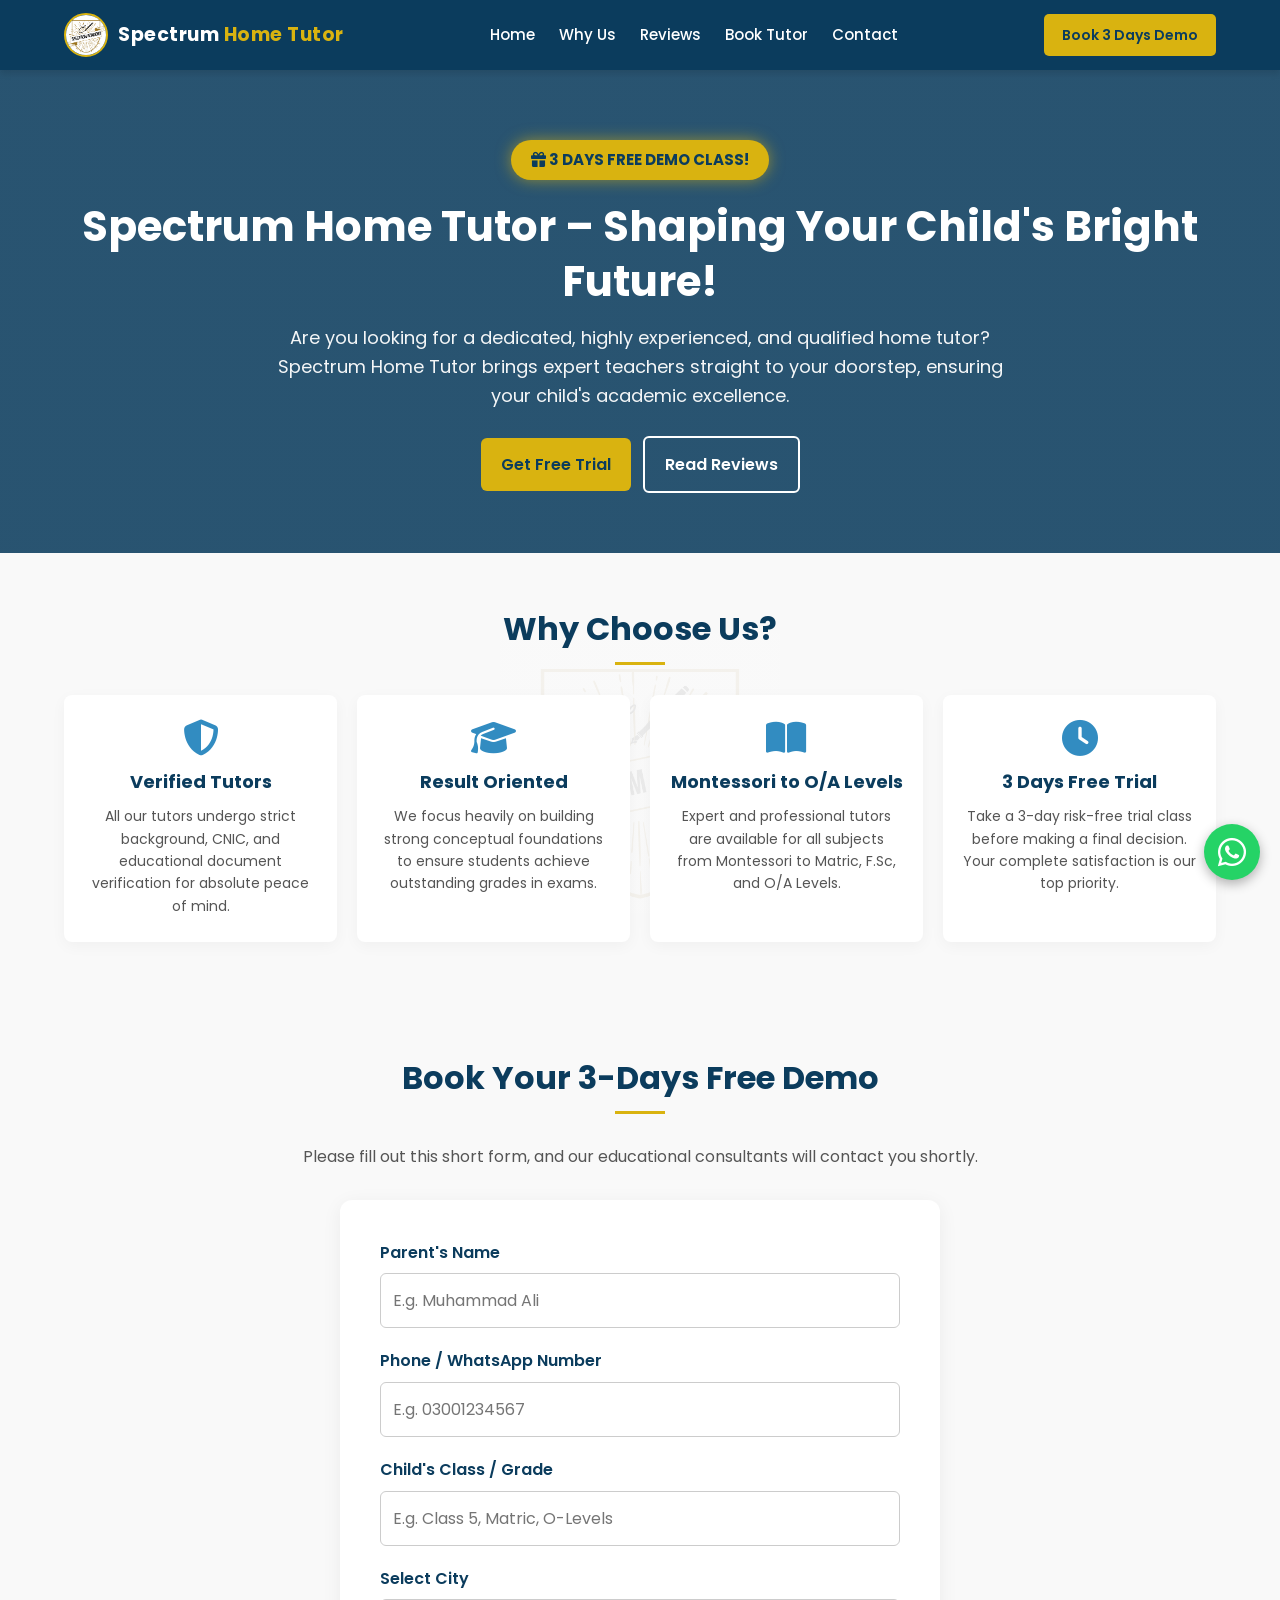
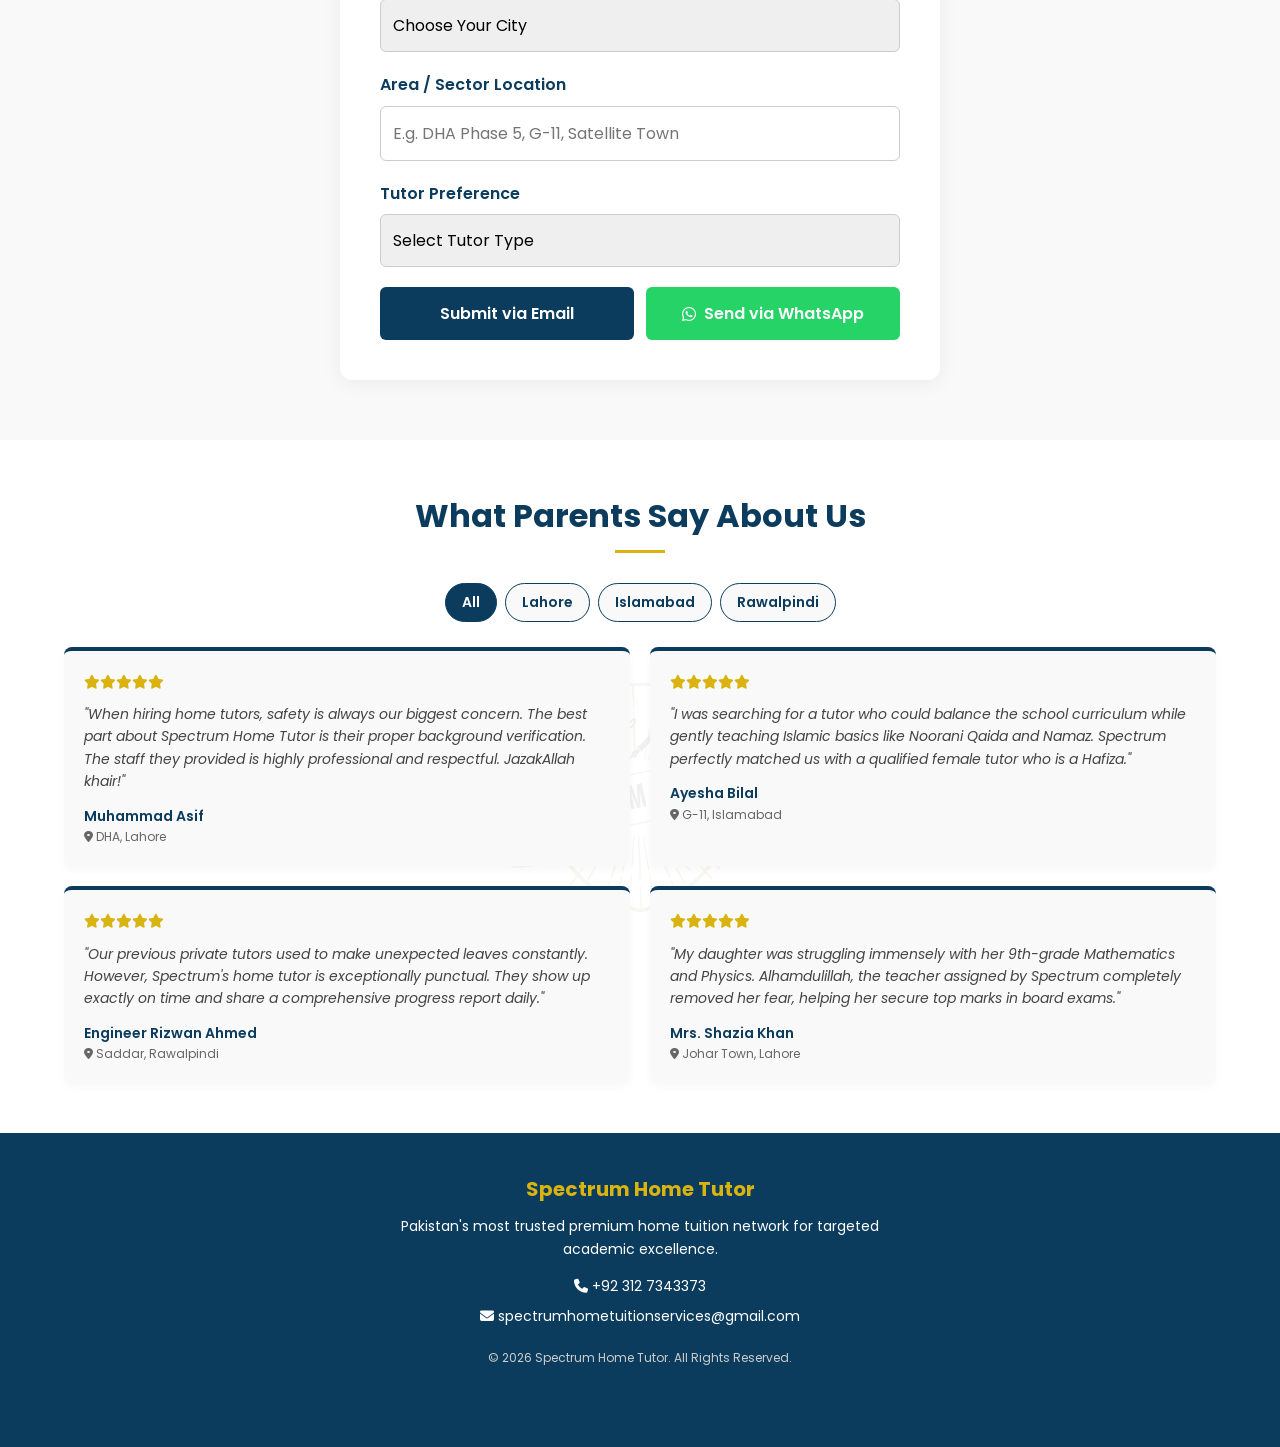
<file: index.html>
<!DOCTYPE html>
<html lang="en">
<head>
    <!-- Google tag (gtag.js) -->
<script async src="https://www.googletagmanager.com/gtm.js?id=GTM-M9CGTXP7"></script>
<script>
  window.dataLayer = window.dataLayer || [];
  function gtag(){dataLayer.push(arguments);}
  gtag('js', new Date());

  gtag('config', 'G-NYE29BBZ8M');
</script>
    <meta charset="UTF-8">
    <meta name="viewport" content="width=device-width, initial-scale=1.0">
    <title>Spectrum Home Tutor - Premium Home Tuition Service</title>
    <link rel="icon" type="image/png" href="favicon.png">
    <link rel="icon" type="image/x-icon" href="favicon.ico">
    <link rel="stylesheet" href="https://cdnjs.cloudflare.com/ajax/libs/font-awesome/6.4.0/css/all.min.css">
    <link href="https://fonts.googleapis.com/css2?family=Poppins:wght@300;400;600;700&display=swap" rel="stylesheet">
    <link rel="stylesheet" href="style.css">
    <style>
        /* Smooth Scrolling Effect */
        html {
            scroll-behavior: smooth;
        }

        /* Feature Box Link Styling */
        .feature-link {
            text-decoration: none;
            color: inherit;
            display: block;
            transition: transform 0.3s ease;
        }
        .feature-link:hover {
            transform: translateY(-5px);
        }

        /* Extra styles for New Features and Form */
        .demo-badge {
            background-color: var(--accent-color);
            color: var(--primary-color);
            display: inline-block;
            padding: 8px 20px;
            border-radius: 30px;
            font-weight: 700;
            font-size: 15px;
            margin-bottom: 20px;
            text-transform: uppercase;
            box-shadow: 0 0 15px rgba(217, 179, 16, 0.6);
            animation: pulse 2s infinite;
        }
        @keyframes pulse {
            0% { transform: scale(1); }
            50% { transform: scale(1.03); }
            100% { transform: scale(1); }
        }

        /* Registration Form Styles */
        .registration-section {
            padding: 60px 5%;
            background-color: var(--bg-light);
            text-align: center;
        }
        .form-container {
            max-width: 600px;
            margin: 0 auto;
            background: #ffffff;
            padding: 30px 20px;
            border-radius: 12px;
            box-shadow: 0 4px 20px rgba(0,0,0,0.06);
            text-align: left;
        }
        @media (min-width: 480px) {
            .form-container { padding: 40px; }
        }
        .form-group {
            margin-bottom: 20px;
        }
        .form-group label {
            display: block;
            margin-bottom: 8px;
            font-weight: 600;
            color: var(--primary-color);
        }
        .form-group input, .form-group select {
            width: 100%;
            padding: 14px 12px;
            border: 1px solid #ccc;
            border-radius: 6px;
            font-size: 16px; 
            outline: none;
            transition: 0.3s;
            -webkit-appearance: none; 
        }
        .form-group input:focus, .form-group select:focus {
            border-color: var(--secondary-color);
            box-shadow: 0 0 0 3px rgba(50, 140, 193, 0.2);
        }
        .submit-btn {
            width: 100%;
            background-color: var(--primary-color);
            color: white;
            border: none;
            padding: 14px;
            font-size: 16px;
            font-weight: 600;
            border-radius: 6px;
            cursor: pointer;
            transition: 0.3s;
            display: inline-flex;
            align-items: center;
            justify-content: center;
            min-height: 48px; 
        }
        .submit-btn:hover {
            background-color: var(--secondary-color);
        }

        /* Force WhatsApp button to stay green */
        .submit-btn.whatsapp-submit-btn {
            background-color: #25d366 !important;
            color: white !important;
        }
        .submit-btn.whatsapp-submit-btn:hover {
            background-color: #1ebe57 !important;
        }
    </style>
</head>
<body>

    <header>
        <div class="logo">
            <img src="20230125_134335_0000.png" alt="Spectrum Home Tutor Logo">
            <span class="logo-text">Spectrum <span>Home Tutor</span></span>
        </div>
        
        <input type="checkbox" id="menu-toggle" class="menu-toggle">
        <label for="menu-toggle" class="hamburger">
            <span></span>
            <span></span>
            <span></span>
        </label>

        <nav>
            <a href="#" onclick="document.getElementById('menu-toggle').checked = false;">Home</a>
            <a href="#why-choose-us" onclick="document.getElementById('menu-toggle').checked = false;">Why Us</a>
            <a href="#reviews" onclick="document.getElementById('menu-toggle').checked = false;">Reviews</a>
            <a href="#book-demo" onclick="document.getElementById('menu-toggle').checked = false;">Book Tutor</a>
            <a href="#contact" onclick="document.getElementById('menu-toggle').checked = false;">Contact</a>
            <a href="#book-demo" class="nav-cta-mobile" onclick="document.getElementById('menu-toggle').checked = false;">Book 3 Days Demo</a>
        </nav>
        
        <a href="#book-demo" class="cta-btn header-cta-desktop">Book 3 Days Demo</a>
    </header>

    <section class="hero">
        <div class="demo-badge"><i class="fas fa-gift"></i> 3 Days Free Demo Class!</div>
        <h1>Spectrum Home Tutor – Shaping Your Child's Bright Future!</h1>
        <p>Are you looking for a dedicated, highly experienced, and qualified home tutor? Spectrum Home Tutor brings expert teachers straight to your doorstep, ensuring your child's academic excellence.</p>
        <div class="hero-btns">
            <a href="#book-demo" class="btn btn-primary">Get Free Trial</a>
            <a href="#reviews" class="btn btn-secondary">Read Reviews</a>
        </div>
    </section>

    <section class="features" id="why-choose-us">
        <h2 class="section-title">Why Choose Us?</h2>
        <div class="feature-grid">
            
            <a href="#book-demo" class="feature-link">
                <div class="feature-box">
                    <i class="fas fa-shield-alt"></i>
                    <h3>Verified Tutors</h3>
                    <p>All our tutors undergo strict background, CNIC, and educational document verification for absolute peace of mind.</p>
                </div>
            </a>

            <a href="#book-demo" class="feature-link">
                <div class="feature-box">
                    <i class="fas fa-graduation-cap"></i>
                    <h3>Result Oriented</h3>
                    <p>We focus heavily on building strong conceptual foundations to ensure students achieve outstanding grades in exams.</p>
                </div>
            </a>

            <a href="#book-demo" class="feature-link">
                <div class="feature-box">
                    <i class="fas fa-book-open"></i>
                    <h3>Montessori to O/A Levels</h3>
                    <p>Expert and professional tutors are available for all subjects from Montessori to Matric, F.Sc, and O/A Levels.</p>
                </div>
            </a>

            <a href="#book-demo" class="feature-link">
                <div class="feature-box">
                    <i class="fas fa-clock"></i>
                    <h3>3 Days Free Trial</h3>
                    <p>Take a 3-day risk-free trial class before making a final decision. Your complete satisfaction is our top priority.</p>
                </div>
            </a>
            
        </div>
    </section>

    <section class="registration-section" id="book-demo">
        <h2 class="section-title">Book Your 3-Days Free Demo</h2>
        <p style="margin-bottom: 30px; color: #555; padding: 0 10px;">Please fill out this short form, and our educational consultants will contact you shortly.</p>
        
        <div class="form-container">
            <form id="demoForm" action="https://formsubmit.co/thespectrumhometuitionservices@gmail.com" method="POST">
                
                <input type="hidden" name="_captcha" value="false">
                <input type="hidden" name="_subject" value="New Demo Registration - Spectrum Home Tutor">
                <input type="hidden" name="_next" value="https://spectrumhometutors.com/thankyou.html">

                <div class="form-group">
                    <label for="parent-name">Parent's Name</label>
                    <input type="text" id="parent-name" name="Parent_Name" placeholder="E.g. Muhammad Ali" required>
                </div>
                
                <div class="form-group">
                    <label for="phone">Phone / WhatsApp Number</label>
                    <input type="tel" id="phone" name="Phone_or_WhatsApp" placeholder="E.g. 03001234567" required>
                </div>
                
                <div class="form-group">
                    <label for="student-class">Child's Class / Grade</label>
                    <input type="text" id="student-class" name="Child_Class_or_Grade" placeholder="E.g. Class 5, Matric, O-Levels" required>
                </div>
                
                <div class="form-group">
                    <label for="city">Select City</label>
                    <select id="city" name="Selected_City" required>
                        <option value="" disabled selected>Choose Your City</option>
                        <option value="Lahore">Lahore</option>
                        <option value="Islamabad">Islamabad</option>
                        <option value="Rawalpindi">Rawalpindi</option>
                        <option value="Gujranwala">Gujranwala</option>
                    </select>
                </div>

                <div class="form-group">
                    <label for="area">Area / Sector Location</label>
                    <input type="text" id="area" name="Area_or_Location" placeholder="E.g. DHA Phase 5, G-11, Satellite Town" required>
                </div>

                <div class="form-group">
                    <label for="tutor-preference">Tutor Preference</label>
                    <select id="tutor-preference" name="Tutor_Preference" required>
                        <option value="" disabled selected>Select Tutor Type</option>
                        <option value="Male Tutor">Male Tutor</option>
                        <option value="Female Tutor">Female Tutor</option>
                        <option value="Any (No Preference)">Any (No Preference)</option>
                    </select>
                </div>
                
                <div class="form-buttons">
                    <button type="submit" class="submit-btn">Submit via Email</button>
                    <button type="button" class="submit-btn whatsapp-submit-btn" onclick="sendToWhatsApp()">
                        <i class="fab fa-whatsapp" style="margin-right: 8px;"></i> Send via WhatsApp
                    </button>
                </div>
            </form>
        </div>
    </section>

    <section class="reviews" id="reviews">
        <h2 class="section-title">What Parents Say About Us</h2>
        <div class="filter-buttons">
            <button class="filter-btn active" data-city="all">All</button>
            <button class="filter-btn" data-city="lahore">Lahore</button>
            <button class="filter-btn" data-city="islamabad">Islamabad</button>
            <button class="filter-btn" data-city="rawalpindi">Rawalpindi</button>
        </div>

        <div class="review-grid">
            <div class="review-card" data-city="lahore">
                <div class="stars"><i class="fas fa-star"></i><i class="fas fa-star"></i><i class="fas fa-star"></i><i class="fas fa-star"></i><i class="fas fa-star"></i></div>
                <p class="review-text">"When hiring home tutors, safety is always our biggest concern. The best part about Spectrum Home Tutor is their proper background verification. The staff they provided is highly professional and respectful. JazakAllah khair!"</p>
                <div class="reviewer-info">Muhammad Asif</div>
                <div class="reviewer-location"><i class="fas fa-map-marker-alt"></i> DHA, Lahore</div>
            </div>

            <div class="review-card" data-city="islamabad">
                <div class="stars"><i class="fas fa-star"></i><i class="fas fa-star"></i><i class="fas fa-star"></i><i class="fas fa-star"></i><i class="fas fa-star"></i></div>
                <p class="review-text">"I was searching for a tutor who could balance the school curriculum while gently teaching Islamic basics like Noorani Qaida and Namaz. Spectrum perfectly matched us with a qualified female tutor who is a Hafiza."</p>
                <div class="reviewer-info">Ayesha Bilal</div>
                <div class="reviewer-location"><i class="fas fa-map-marker-alt"></i> G-11, Islamabad</div>
            </div>

            <div class="review-card" data-city="rawalpindi">
                <div class="stars"><i class="fas fa-star"></i><i class="fas fa-star"></i><i class="fas fa-star"></i><i class="fas fa-star"></i><i class="fas fa-star"></i></div>
                <p class="review-text">"Our previous private tutors used to make unexpected leaves constantly. However, Spectrum's home tutor is exceptionally punctual. They show up exactly on time and share a comprehensive progress report daily."</p>
                <div class="reviewer-info">Engineer Rizwan Ahmed</div>
                <div class="reviewer-location"><i class="fas fa-map-marker-alt"></i> Saddar, Rawalpindi</div>
            </div>

            <div class="review-card" data-city="lahore">
                <div class="stars"><i class="fas fa-star"></i><i class="fas fa-star"></i><i class="fas fa-star"></i><i class="fas fa-star"></i><i class="fas fa-star"></i></div>
                <p class="review-text">"My daughter was struggling immensely with her 9th-grade Mathematics and Physics. Alhamdulillah, the teacher assigned by Spectrum completely removed her fear, helping her secure top marks in board exams."</p>
                <div class="reviewer-info">Mrs. Shazia Khan</div>
                <div class="reviewer-location"><i class="fas fa-map-marker-alt"></i> Johar Town, Lahore</div>
            </div>
        </div>
    </section>

    <footer id="contact">
        <div class="footer-content">
            <h3>Spectrum Home Tutor</h3>
            <p style="max-width: 500px; margin: 5px auto 15px auto;">Pakistan's most trusted premium home tuition network for targeted academic excellence.</p>
            <p style="margin-bottom: 8px;"><i class="fas fa-phone"></i> +92 312 7343373</p>
            <p><i class="fas fa-envelope"></i> spectrumhometuitionservices@gmail.com</p>
        </div>
        <p style="font-size: 12px; color: #ccc; margin-top: 20px;">&copy; 2026 Spectrum Home Tutor. All Rights Reserved.</p>
    </footer>

    <a href="https://wa.me/923127343373" class="whatsapp-float" target="_blank" aria-label="Chat on WhatsApp"><i class="fab fa-whatsapp"></i></a>

    <script src="java.js"></script>
</body>
</html>
</file>
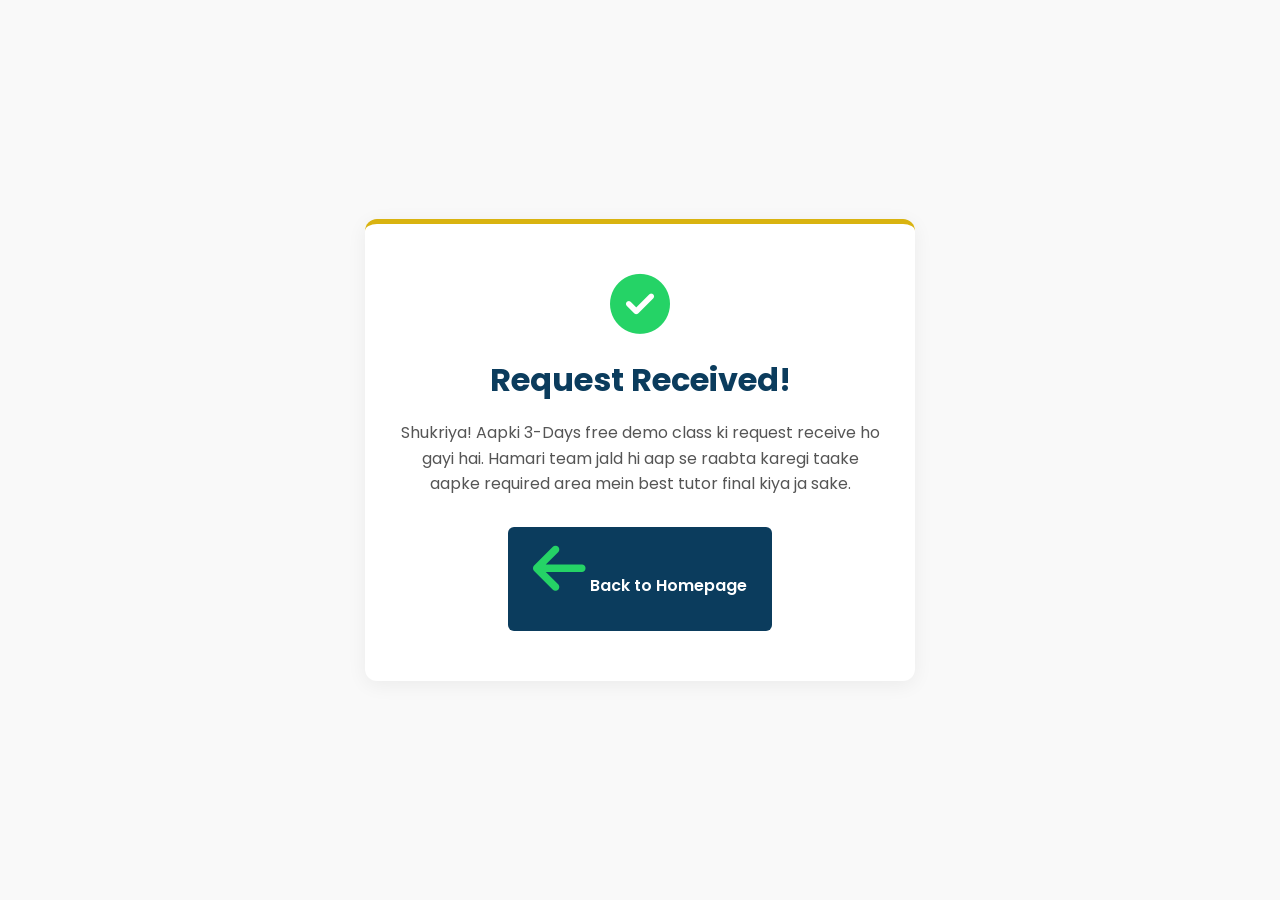
<file: thankyou.html>
<!DOCTYPE html>
<html lang="en">
<head>
    <!-- Google tag (gtag.js) -->
<script async src="https://www.googletagmanager.com/gtag/js?id=G-NYE29BBZ8M"></script>
<script>
  window.dataLayer = window.dataLayer || [];
  function gtag(){dataLayer.push(arguments);}
  gtag('js', new Date());

  gtag('config', 'G-NYE29BBZ8M');
</script>
    <meta charset="UTF-8">
    <meta name="viewport" content="width=device-width, initial-scale=1.0">
    <title>Thank You - Spectrum Home Tutor</title>
    
    <link rel="icon" type="image/png" href="favicon.png">
    <link rel="icon" type="image/x-icon" href="favicon.ico">
    
    <link rel="stylesheet" href="https://cdnjs.cloudflare.com/ajax/libs/font-awesome/6.4.0/css/all.min.css">
    <link href="https://fonts.googleapis.com/css2?family=Poppins:wght@300;400;600;700&display=swap" rel="stylesheet">
    <link rel="stylesheet" href="style.css">
    
    <style>
        /* Specific Styles for Thank You Page */
        .thankyou-wrapper {
            display: flex;
            align-items: center;
            justify-content: center;
            min-height: 100vh;
            background-color: var(--bg-light);
            padding: 20px;
            text-align: center;
        }
        .thankyou-card {
            background: #ffffff;
            padding: 50px 30px;
            border-radius: 12px;
            box-shadow: 0 4px 20px rgba(0,0,0,0.06);
            max-width: 550px;
            border-top: 5px solid var(--accent-color);
        }
        .thankyou-card i {
            font-size: 60px;
            color: #25d366;
            margin-bottom: 20px;
        }
        .thankyou-card h1 {
            color: var(--primary-color);
            margin-bottom: 15px;
            font-weight: 700;
        }
        .thankyou-card p {
            color: #555;
            margin-bottom: 30px;
            font-size: 16px;
        }
        .back-btn {
            background-color: var(--primary-color);
            color: #ffffff;
            padding: 12px 25px;
            border-radius: 6px;
            text-decoration: none;
            font-weight: 600;
            transition: 0.3s;
            display: inline-block;
        }
        .back-btn:hover {
            background-color: var(--secondary-color);
            color: #ffffff;
        }
    </style>
</head>
<body>

    <div class="thankyou-wrapper">
        <div class="thankyou-card">
            <i class="fas fa-check-circle"></i>
            <h1>Request Received!</h1>
            <p>Shukriya! Aapki 3-Days free demo class ki request receive ho gayi hai. Hamari team jald hi aap se raabta karegi taake aapke required area mein best tutor final kiya ja sake.</p>
            <a href="index.html" class="back-btn"><i class="fas fa-arrow-left"></i> Back to Homepage</a>
        </div>
    </div>

</body>
</html>
</file>
<file: style.css>
/* Core Styles */
* {
    margin: 0;
    padding: 0;
    box-sizing: border-box;
    font-family: 'Poppins', sans-serif;
}

:root {
    --primary-color: #0b3c5d;
    --secondary-color: #328cc1;
    --accent-color: #d9b310;
    --bg-light: #f9f9f9;
    --text-dark: #1d2731;
}

html {
    overflow-x: hidden;
}

body {
    color: var(--text-dark);
    line-height: 1.6;
    background-color: #ffffff;
    overflow-x: hidden;
}

/* Header Section */
header {
    background-color: var(--primary-color);
    padding: 12px 5%;
    display: flex;
    justify-content: space-between;
    align-items: center;
    position: sticky;
    top: 0;
    z-index: 1000;
    box-shadow: 0 4px 6px rgba(0,0,0,0.1);
    min-height: 70px;
}

/* Header Logo Styling */
.logo {
    display: flex;
    align-items: center;
    gap: 10px;
}

.logo img {
    height: 44px;
    width: 44px;
    border-radius: 50%;
    object-fit: cover;
    border: 2px solid var(--accent-color);
}

.logo-text {
    color: #ffffff;
    font-size: 19px;
    font-weight: 700;
    letter-spacing: 0.5px;
    white-space: nowrap;
}

.logo-text span {
    color: var(--accent-color);
}

/* Main Navigation Menu */
nav {
    display: flex;
    align-items: center;
}

nav a {
    color: #ffffff;
    text-decoration: none;
    margin: 0 12px;
    font-weight: 500;
    transition: 0.3s;
    font-size: 15px;
}

nav a:hover {
    color: var(--accent-color);
}

.nav-cta-mobile {
    display: none;
}

/* Desktop Call To Action Button */
.cta-btn {
    background-color: var(--accent-color);
    color: var(--primary-color);
    padding: 10px 18px;
    border-radius: 5px;
    font-weight: 600;
    text-decoration: none;
    transition: 0.3s;
    font-size: 14px;
    white-space: nowrap;
}

.cta-btn:hover {
    background-color: #ffffff;
    color: var(--primary-color);
}

.menu-toggle {
    display: none;
}

.hamburger {
    display: none;
    cursor: pointer;
    flex-direction: column;
    justify-content: space-between;
    width: 26px;
    height: 19px;
    z-index: 1010;
}

.hamburger span {
    display: block;
    height: 3px;
    width: 100%;
    background-color: #ffffff;
    border-radius: 3px;
    transition: all 0.3s ease;
}

/* Home / Hero Section */
.hero {
    background: linear-gradient(rgba(11, 60, 93, 0.88), rgba(11, 60, 93, 0.88)), url('https://images.unsplash.com/photo-1577896851231-70ef18881754?auto=format&fit=crop&q=80&w=1920') no-repeat center center/cover;
    color: #ffffff;
    padding: 70px 5% 60px 5%;
    text-align: center;
}

.hero h1 {
    font-size: 32px;
    margin-bottom: 15px;
    font-weight: 700;
    line-height: 1.3;
}

.hero p {
    font-size: 16px;
    max-width: 750px;
    margin: 0 auto 25px auto;
    opacity: 0.95;
}

.hero-btns {
    display: flex;
    flex-direction: column;
    gap: 12px;
    align-items: center;
    justify-content: center;
}

.hero-btns .btn {
    display: block;
    width: 100%;
    max-width: 280px;
    padding: 14px 20px;
    border-radius: 6px;
    text-decoration: none;
    font-weight: 600;
    transition: 0.3s;
    font-size: 16px;
    text-align: center;
}

.btn-primary {
    background-color: var(--accent-color);
    color: var(--primary-color);
}

.btn-primary:hover {
    background-color: #ffffff;
}

.btn-secondary {
    border: 2px solid #ffffff;
    color: #ffffff;
}

.btn-secondary:hover {
    background-color: #ffffff;
    color: var(--primary-color);
}

/* Why Choose Us Section */
.features {
    padding: 50px 5%;
    text-align: center;
    background: 
        linear-gradient(rgba(249, 249, 249, 0.94), rgba(249, 249, 249, 0.94)), 
        url('20230125_134335_0000.png') no-repeat center center / 280px;
    background-color: var(--bg-light);
}

.section-title {
    font-size: 26px;
    color: var(--primary-color);
    margin-bottom: 30px;
    position: relative;
    font-weight: 700;
}

.section-title::after {
    content: '';
    display: block;
    width: 50px;
    height: 3px;
    background-color: var(--accent-color);
    margin: 8px auto 0 auto;
}

.feature-grid {
    display: grid;
    grid-template-columns: 1fr;
    gap: 20px;
}

.feature-box {
    background-color: #ffffff;
    padding: 25px 20px;
    border-radius: 8px;
    box-shadow: 0 4px 15px rgba(0,0,0,0.04);
    transition: 0.3s;
    height: 100%;
}

.feature-box i {
    font-size: 36px;
    color: var(--secondary-color);
    margin-bottom: 12px;
}

.feature-box h3 {
    margin-bottom: 8px;
    font-size: 18px;
    color: var(--primary-color);
}

.feature-box p {
    font-size: 14px;
    color: #555;
}

.form-buttons {
    display: flex;
    flex-direction: column;
    gap: 12px;
    margin-top: 15px;
}

/* Reviews Section & Filter Buttons */
.reviews {
    padding: 50px 5%;
    text-align: center;
    background: 
        linear-gradient(rgba(255, 255, 255, 0.94), rgba(255, 255, 255, 0.94)), 
        url('20230125_134335_0000.png') no-repeat center center / 280px;
    background-color: #ffffff;
}

.filter-buttons {
    margin-bottom: 25px;
    display: flex;
    flex-wrap: wrap;
    justify-content: center;
    gap: 8px;
}

.filter-btn {
    background-color: var(--bg-light);
    color: var(--primary-color);
    border: 1px solid var(--primary-color);
    padding: 8px 16px;
    font-size: 14px;
    border-radius: 20px;
    cursor: pointer;
    font-weight: 600;
    transition: 0.3s ease;
    flex: 1 1 calc(50% - 8px); 
    max-width: 140px;
}

.filter-btn:hover, .filter-btn.active {
    background-color: var(--primary-color);
    color: #ffffff;
}

.review-grid {
    display: grid;
    grid-template-columns: 1fr;
    gap: 20px;
    margin-top: 15px;
}

.review-card {
    background-color: var(--bg-light);
    padding: 20px;
    border-radius: 8px;
    border-top: 4px solid var(--primary-color);
    box-shadow: 0 4px 10px rgba(0,0,0,0.03);
    text-align: left;
}

.stars {
    color: var(--accent-color);
    margin-bottom: 10px;
    font-size: 14px;
}

.review-text {
    font-style: italic;
    margin-bottom: 12px;
    font-size: 14px;
    color: #444;
}

.reviewer-info {
    font-weight: 600;
    color: var(--primary-color);
    font-size: 14px;
}

.reviewer-location {
    font-size: 12px;
    color: #666;
}

/* Footer Section */
footer {
    background-color: var(--primary-color);
    color: #ffffff;
    padding: 40px 6% 80px 6%; 
    text-align: center;
    font-size: 14px;
}

.footer-content h3 {
    margin-bottom: 10px;
    font-size: 20px;
    color: var(--accent-color);
}

/* WhatsApp Floating Button */
.whatsapp-float {
    position: fixed;
    bottom: 20px;
    right: 20px;
    background-color: #25d366;
    color: white;
    border-radius: 50%;
    text-align: center;
    font-size: 32px;
    box-shadow: 0 4px 12px rgba(0,0,0,0.3);
    z-index: 9999;
    width: 56px;
    height: 56px;
    display: flex;
    align-items: center;
    justify-content: center;
    text-decoration: none;
    transition: transform 0.3s;
}
.whatsapp-float:active {
    transform: scale(0.9);
}

/* Responsive Scaling */
@media (min-width: 480px) {
    .form-buttons {
        flex-direction: row;
    }
    .form-buttons .submit-btn {
        flex: 1;
    }
}

@media (min-width: 769px) {
    .hero h1 { font-size: 42px; }
    .hero p { font-size: 18px; }
    .hero-btns { flex-direction: row; }
    .hero-btns .btn { width: auto; }
    
    .feature-grid {
        grid-template-columns: repeat(2, 1fr);
    }
    .review-grid {
        grid-template-columns: repeat(2, 1fr);
    }
    .filter-btn {
        flex: none;
        width: auto;
    }
}

@media (min-width: 1024px) {
    .feature-grid {
        grid-template-columns: repeat(4, 1fr);
    }
    .section-title { font-size: 32px; }
}

/* Mobile Menu */
@media (max-width: 768px) {
    .header-cta-desktop {
        display: none;
    }
    
    .hamburger {
        display: flex;
    }

    nav {
        position: fixed;
        top: 70px;
        left: -100%;
        width: 280px;
        height: calc(100vh - 70px);
        background-color: var(--primary-color);
        flex-direction: column;
        align-items: flex-start;
        padding: 30px 20px;
        gap: 20px;
        transition: left 0.4s cubic-bezier(0.1, 0.9, 0.2, 1);
        box-shadow: 5px 0 15px rgba(0,0,0,0.2);
        overflow-y: auto;
    }

    nav a {
        font-size: 17px;
        margin: 0;
        width: 100%;
        padding: 10px 0;
        border-bottom: 1px solid rgba(255,255,255,0.07);
    }

    .nav-cta-mobile {
        display: block !important;
        background-color: var(--accent-color);
        color: var(--primary-color) !important;
        text-align: center;
        border-radius: 5px;
        font-weight: 700;
        margin-top: 10px;
        border-bottom: none !important;
    }

    .menu-toggle:checked ~ nav {
        left: 0;
    }

    .menu-toggle:checked ~ .hamburger span:nth-child(1) {
        transform: translateY(8px) rotate(45deg);
    }
    .menu-toggle:checked ~ .hamburger span:nth-child(2) {
        opacity: 0;
    }
    .menu-toggle:checked ~ .hamburger span:nth-child(3) {
        transform: translateY(-8px) rotate(-45deg);
    }
}
</file>
